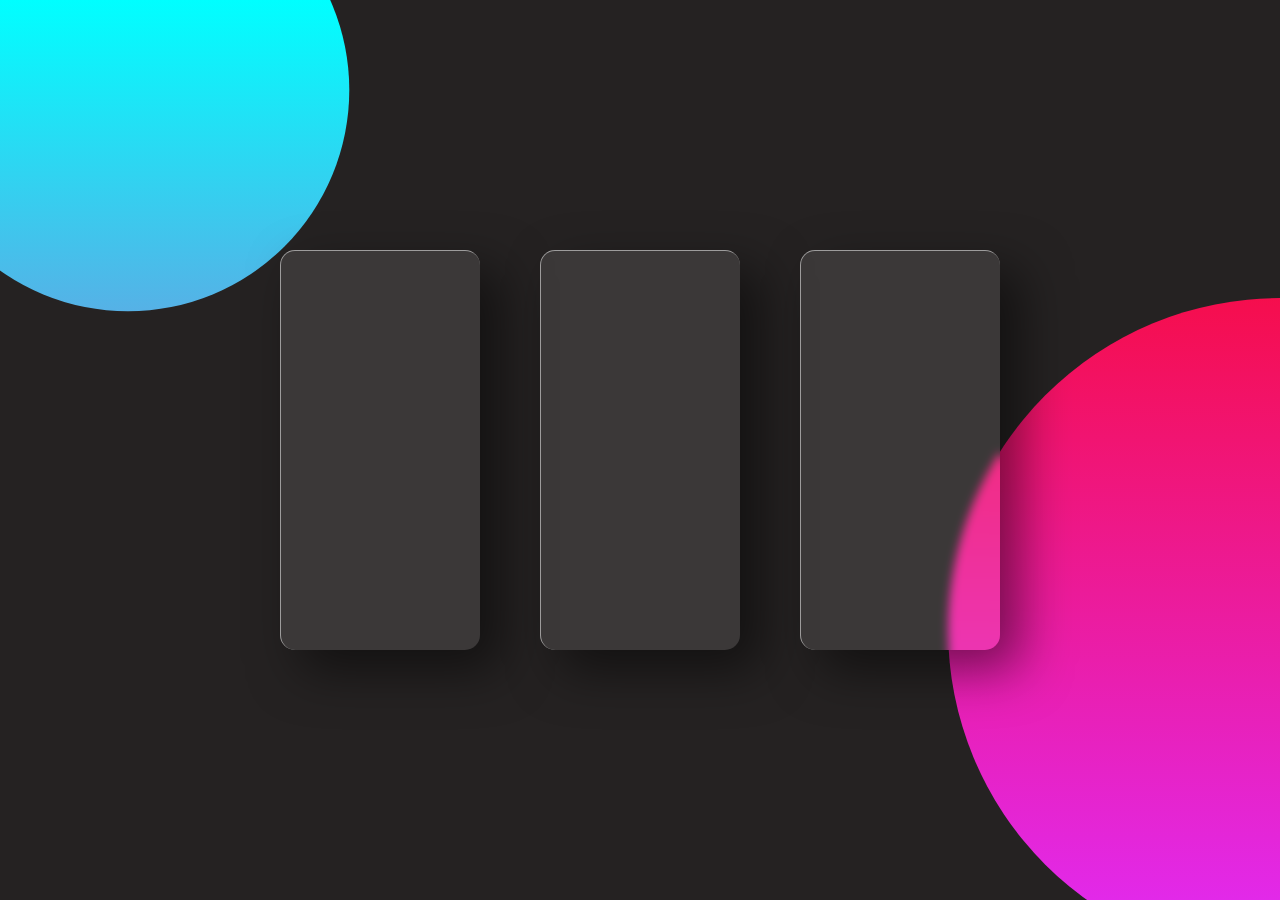
<file: index.html>
<!DOCTYPE html>
<!DOCTYPE html>
<html lang="en">
<head>
    <meta charset="UTF-8">
    <meta name="viewport" content="width=device-width, initial-scale=1.0">
    <title>Document</title>
    <link rel="stylesheet" href="css/style.css">
</head>
<body>
    <div class="container">
        <div class="card">
            <div class="content">
                <h2>01</h2>
                <h3>Card One</h3>
                <p>Lorem ipsum dolor sit amet consectetur adipisicing elit. Fugit dolorem necessitatibus ex nihil totam quo.</p>
                <a href="#">Read More</a>
            </div>
        </div>
        <div class="card">
            <div class="content">
                <h2>01</h2>
                <h3>Card One</h3>
                <p>Lorem ipsum dolor sit amet consectetur adipisicing elit. Fugit dolorem necessitatibus ex nihil totam quo.</p>
                <a href="#">Read More</a>
            </div>
        </div>
        <div class="card">
            <div class="content">
                <h2>01</h2>
                <h3>Card One</h3>
                <p>Lorem ipsum dolor sit amet consectetur adipisicing elit. Fugit dolorem necessitatibus ex nihil totam quo.</p>
                <a href="#">Read More</a>
            </div>
        </div>
    </div>

    <script type="text/javascript" src="
    js/vanilla-tilt.js"></script>
    <script>
        VanillaTilt.init(document.querySelectorAll(".card"), {
            max: 25,
            speed: 400
        });
    </script>
</body>
</html>
</file>
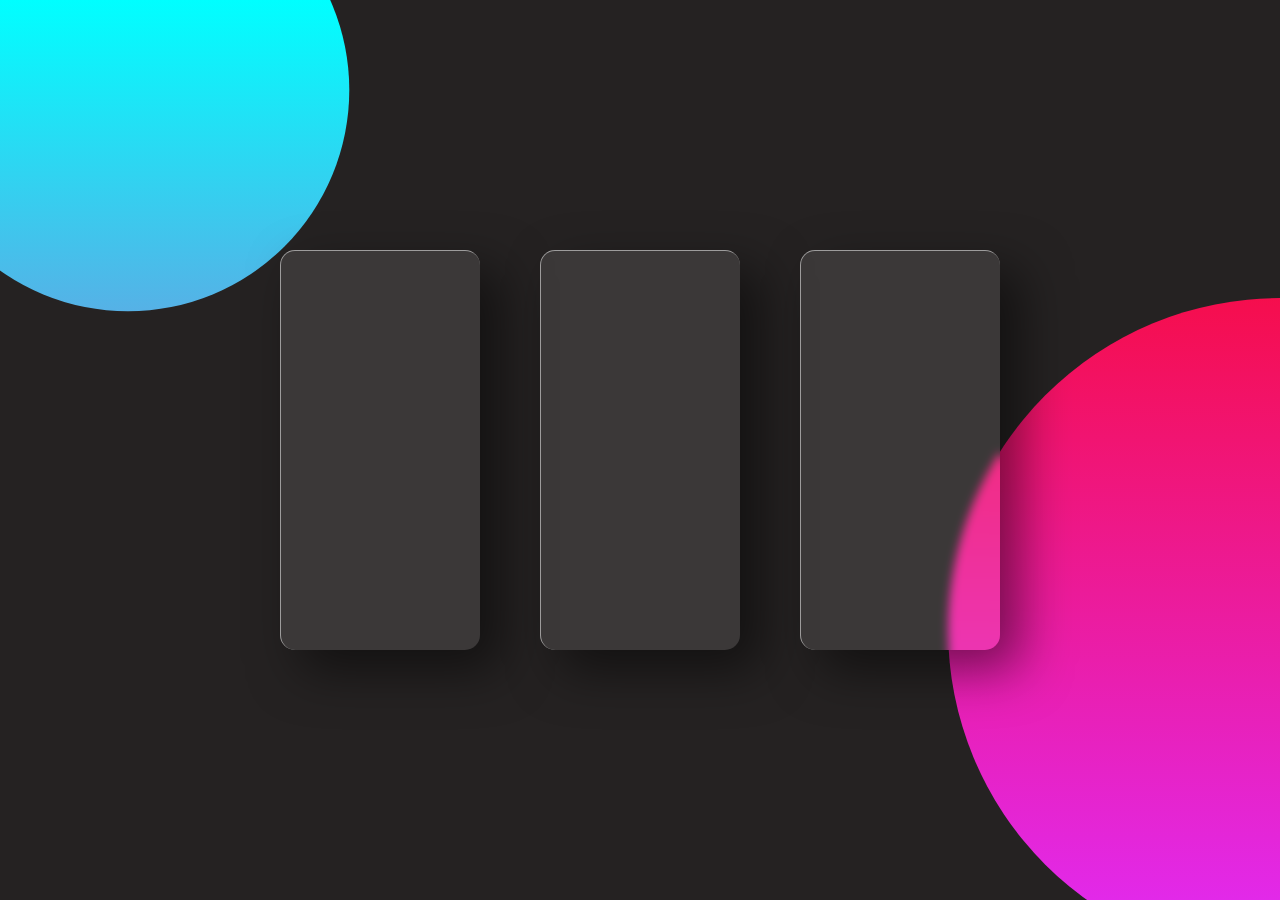
<file: cardhover.html>
<!DOCTYPE html>
<!DOCTYPE html>
<html lang="en">
<head>
    <meta charset="UTF-8">
    <meta name="viewport" content="width=device-width, initial-scale=1.0">
    <title>Document</title>
    <link rel="stylesheet" href="css/style.css">
</head>
<body>
    <div class="container">
        <div class="card">
            <div class="content">
                <h2>01</h2>
                <h3>Card One</h3>
                <p>Lorem ipsum dolor sit amet consectetur adipisicing elit. Fugit dolorem necessitatibus ex nihil totam quo.</p>
                <a href="#">Read More</a>
            </div>
        </div>
        <div class="card">
            <div class="content">
                <h2>01</h2>
                <h3>Card One</h3>
                <p>Lorem ipsum dolor sit amet consectetur adipisicing elit. Fugit dolorem necessitatibus ex nihil totam quo.</p>
                <a href="#">Read More</a>
            </div>
        </div>
        <div class="card">
            <div class="content">
                <h2>01</h2>
                <h3>Card One</h3>
                <p>Lorem ipsum dolor sit amet consectetur adipisicing elit. Fugit dolorem necessitatibus ex nihil totam quo.</p>
                <a href="#">Read More</a>
            </div>
        </div>
    </div>

    <script type="text/javascript" src="
    js/vanilla-tilt.js"></script>
    <script>
        VanillaTilt.init(document.querySelectorAll(".card"), {
            max: 25,
            speed: 400
        });
    </script>
</body>
</html>
</file>
<file: css/style.css>
*{
    margin: 0;
    padding: 0;
    box-sizing: border-box;
    font-family: 'Poppins', sans-serif;
}
body{
    display: flex;
    justify-content: center;
    align-items: center;
    min-height: 100vh;
    background: rgb(37, 34, 34);
}
body::before{
    content: '';
    position: absolute;
    top: 0;
    left: 0;
    width: 100%;
    height: 100%;
    background: linear-gradient(red, rgb(226, 41, 233));
    clip-path: circle(30% at right 70%);
}
body::after{
    content: '';
    position: absolute;
    top: 0;
    left: 0;
    width: 100%;
    height: 100%;
    background: linear-gradient(aqua,rgb(248, 30, 183));
    clip-path: circle(20% at 10% 10%);
}
.container{
    position: relative;
    display: flex;
    justify-content: center;
    align-items: center;
    max-width: 1200px;
    flex-wrap: wrap;
    z-index: 1;
}
.container .card{
    position: relative;
    width: 200px;
    height: 400px;
    margin: 30px;
    box-shadow: 20px 20px 50px rgba(0, 0, 0, 0.5);
    border-radius: 15px;
    background: rgba(255, 255, 255, 0.1);
    overflow: hidden;
    display: flex;
    justify-content: center;
    align-items: center;
    border-top: 1px solid rgba(255, 255, 255, 0.5);
    border-left: 1px solid rgba(255, 255, 255, 0.5);
    backdrop-filter: blur(5px);
}
.container .card .content
{
    padding: 20px;
    text-align: center;
    transform: translateY(100px);
    opacity: 0;
    transition: 0.5s;
}
.container .card:hover .content{
    transform: translateY(0px);
    opacity: 1;
}
.container .card .content h2{
    position: absolute;   
    top: -80px;
    right: 30px;
    font-size: 8em;
    color: rgba(255, 255, 255, 0.05);
    pointer-events: none;
}
.container .card .content h3{
    font-size: 1.8em;
    color: #fff;
    z-index: 1;
}
.container .card .content p{
    font-size: 1em;
    color: #fff;
    font-weight: 300;
}
.container .card .content a{
    position: relative;
    display: inline-block;
    padding: 8px 20px;
    margin-top: 15px;
    background: #fff;
    color: #000;
    border-radius: 20px;
    text-decoration: none;
    font-weight: 500;
    box-shadow: 0 5px 15px rgba(0, 0, 0, 0.2);
}
</file>
